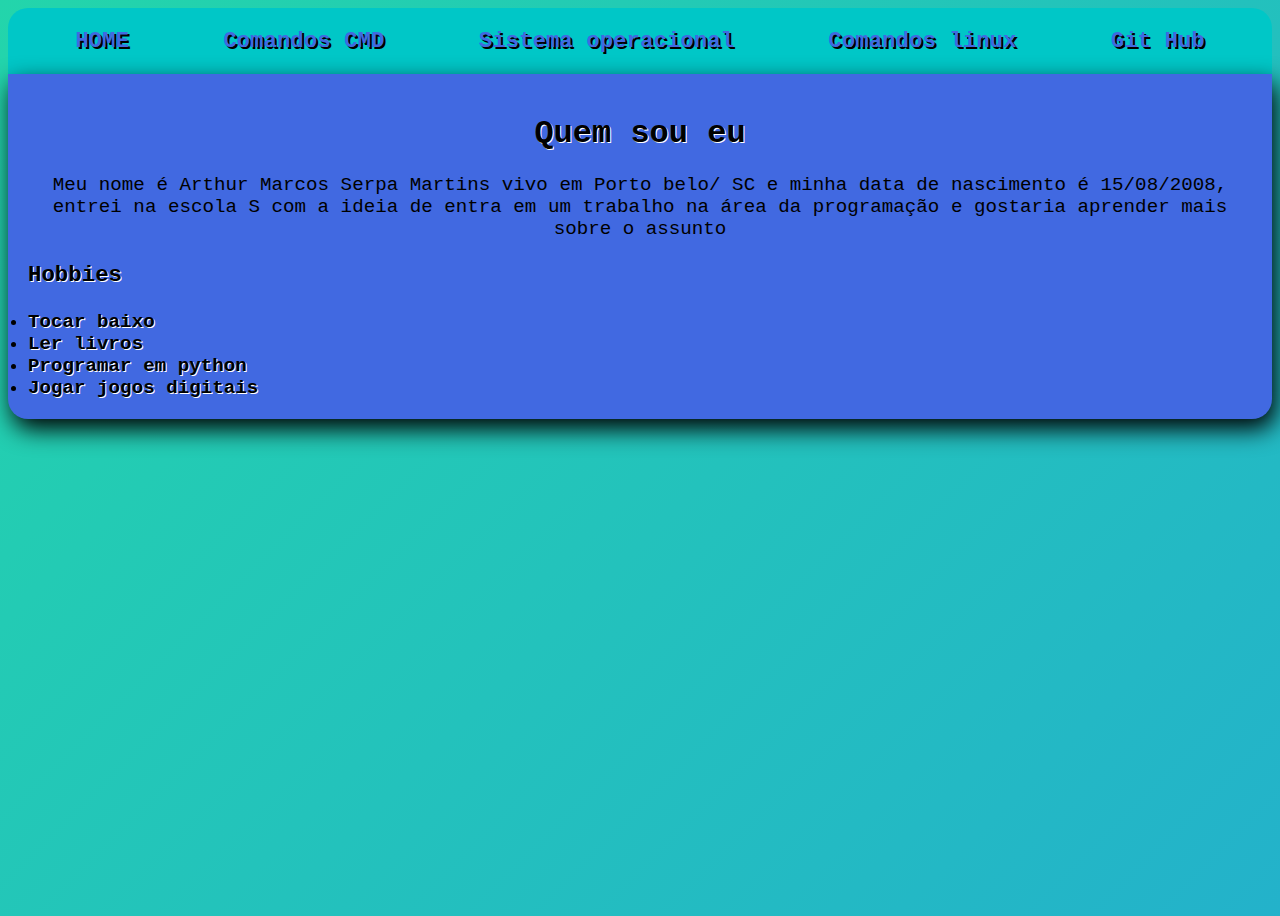
<file: index.html>
<!DOCTYPE html>
<html lang="en">
<head>
    <meta charset="UTF-8">
    <meta name="viewport" content="width=device-width, initial-scale=1.0">
    <title>CMD</title>
    <link rel="icon" href="img/Alogo.png">
    <link rel="stylesheet" href="style.css">
</head>
<body>
    <header>
        <b>
            <a href=index.html>HOME</a>
            <a href=CMD.html>Comandos CMD</a>
            <a href=OS.html>Sistema operacional</a>
            <a href=linux.html>Comandos linux</a>
            <a href="github.html">Git Hub</a>
        </b>
    </header>
     <div class="caixa">
        <h1>Quem sou eu</h1>
        <div class="texto"><p>Meu nome é Arthur Marcos Serpa Martins vivo em Porto belo/ SC e minha data de nascimento é 15/08/2008, entrei na escola S com a ideia de entra em um trabalho na área da programação e gostaria aprender mais sobre o assunto
        </p></div>
        <h3>Hobbies</h3>
        <article>
            <li><span>Tocar baixo</span></li>
            <li><span>Ler livros</span></li>
            <li><span>Programar em python</span></li>
            <li><span>Jogar jogos digitais</span></li>
        </article>
     </div>
</body>
</html>
</file>
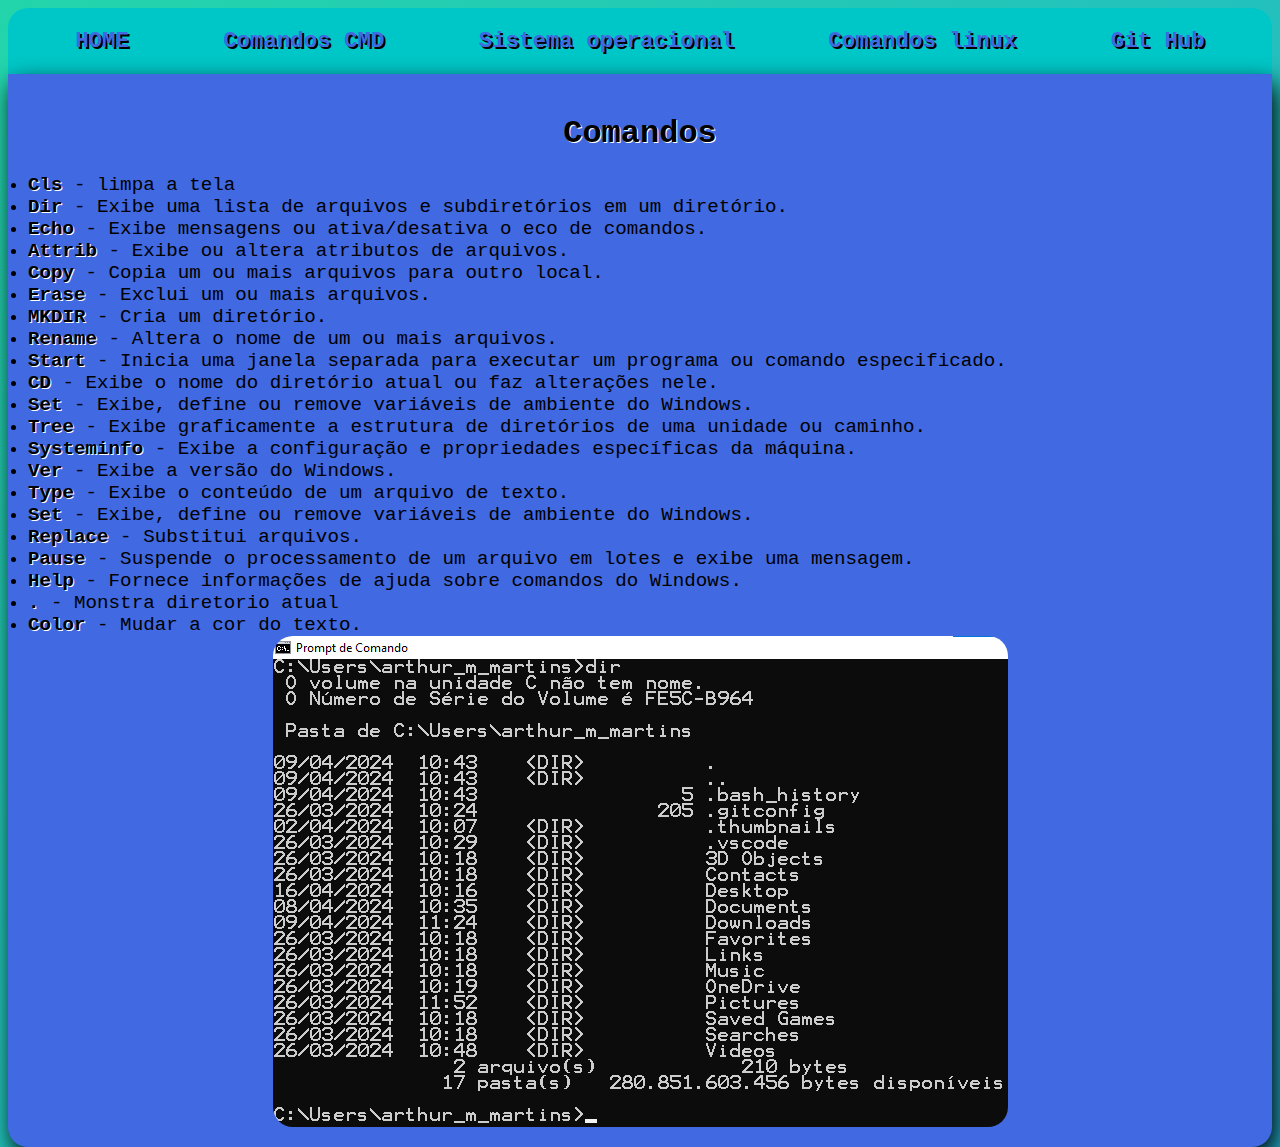
<file: CMD.html>
<!DOCTYPE html>
<html lang="en">
<head>
    <meta charset="UTF-8">
    <meta name="viewport" content="width=device-width, initial-scale=1.0">
    <title>CMD</title>
    <link rel="icon" href="img/Alogo.png">
    <link rel="stylesheet" href="style.css">
</head>
<body>
    <header>
        <b>
            <a href=index.html>HOME</a>
            <a href=index.html>Comandos CMD</a>
            <a href=OS.html>Sistema operacional</a>
            <a href=linux.html>Comandos linux</a>
            <a href="github.html">Git Hub</a>
        </b>
    </header>
     <div class="caixa">
        <h1>Comandos</h1>
        <article>
            <Li><span>Cls</span> - limpa a tela</Li>
            <Li><span>Dir</span> - Exibe uma lista de arquivos e subdiretórios em um diretório.</Li>
            <Li><span>Echo</span> -  Exibe mensagens ou ativa/desativa o eco de comandos.</Li>
            <Li><span>Attrib</span> - Exibe ou altera atributos de arquivos.</Li>
            <Li><span>Copy</span> - Copia um ou mais arquivos para outro local.</Li>
            <Li><span>Erase</span> - Exclui um ou mais arquivos.</Li>
            <Li><span>MKDIR</span> - Cria um diretório.</Li>
            <Li><span>Rename</span> - Altera o nome de um ou mais arquivos.</Li>
            <Li><span>Start</span> - Inicia uma janela separada para executar um programa ou comando especificado.</Li>
            <Li><span>CD</span> - Exibe o nome do diretório atual ou faz alterações nele.</Li>
            <Li><span>Set</span> - Exibe, define ou remove variáveis de ambiente do Windows.</Li>
            <Li><span>Tree</span> - Exibe graficamente a estrutura de diretórios de uma unidade ou caminho.</Li>
            <Li><span>Systeminfo</span> - Exibe a configuração e propriedades específicas da máquina.</Li>
            <Li><span>Ver</span> - Exibe a versão do Windows.</Li>
            <Li><span>Type</span> - Exibe o conteúdo de um arquivo de texto.</Li>
            <Li><span>Set</span> - Exibe, define ou remove variáveis de ambiente do Windows.</Li>
            <Li><span>Replace</span> - Substitui arquivos.</Li>
            <Li><span>Pause</span> - Suspende o processamento de um arquivo em lotes e exibe uma mensagem.</Li>
            <Li><span>Help</span> - Fornece informações de ajuda sobre comandos do Windows.</Li>
            <Li><span>.</span> - Monstra diretorio atual</Li>
            <Li><span>Color</span> - Mudar a cor do texto.</Li>
        </article>
        <img src="img/Prog.png" alt="">


     </div>
</body>
</html>
</file>
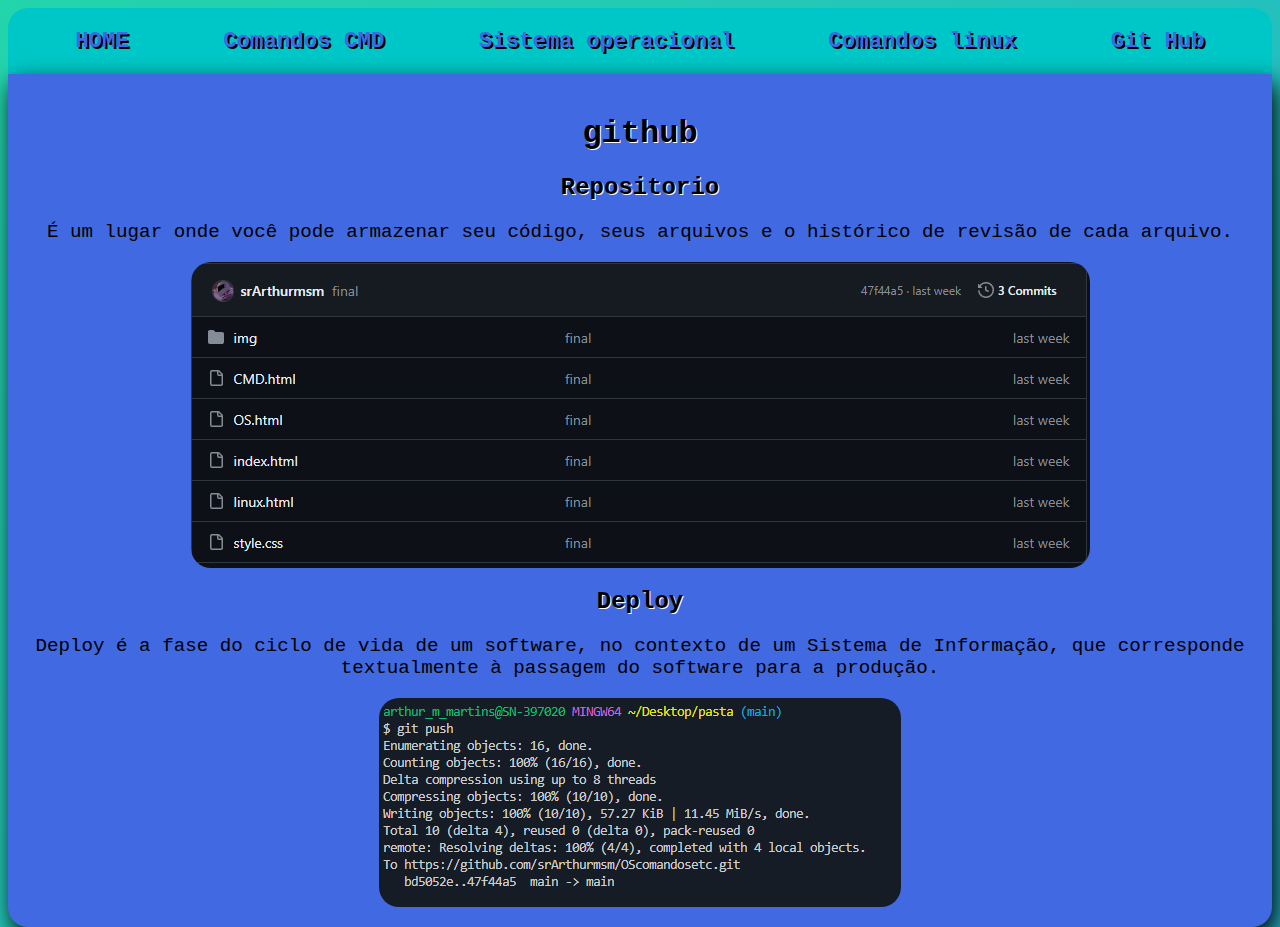
<file: github.html>
<!DOCTYPE html>
<html lang="en">
<head>
    <meta charset="UTF-8">
    <meta name="viewport" content="width=device-width, initial-scale=1.0">
    <title>CMD</title>
    <link rel="icon" href="img/Alogo.png">
    <link rel="stylesheet" href="style.css">
</head>

<body>
    <header>
        <b>
            <a href=index.html>HOME</a>
            <a href=index.html>Comandos CMD</a>
            <a href=OS.html>Sistema operacional</a>
            <a href=linux.html>Comandos linux</a>
            <a href="github.html">Git Hub</a>
        </b>
    </header>
     <div class="caixa">
        <h1>github</h1>
        <h2>Repositorio</h2>
        <p>É um lugar onde você pode armazenar seu código, seus arquivos e o histórico de revisão de cada arquivo.</p>
        <img src="img/Rep.png" alt="Repositorio">
        <h2>Deploy</h2>
        <p>Deploy é a fase do ciclo de vida de um software, no contexto de um Sistema de Informação, que corresponde textualmente à passagem do software para a produção.</p>
        <img src="img/Deploy.png" alt="Deploy">
     </div>
</body>
</html>
</file>
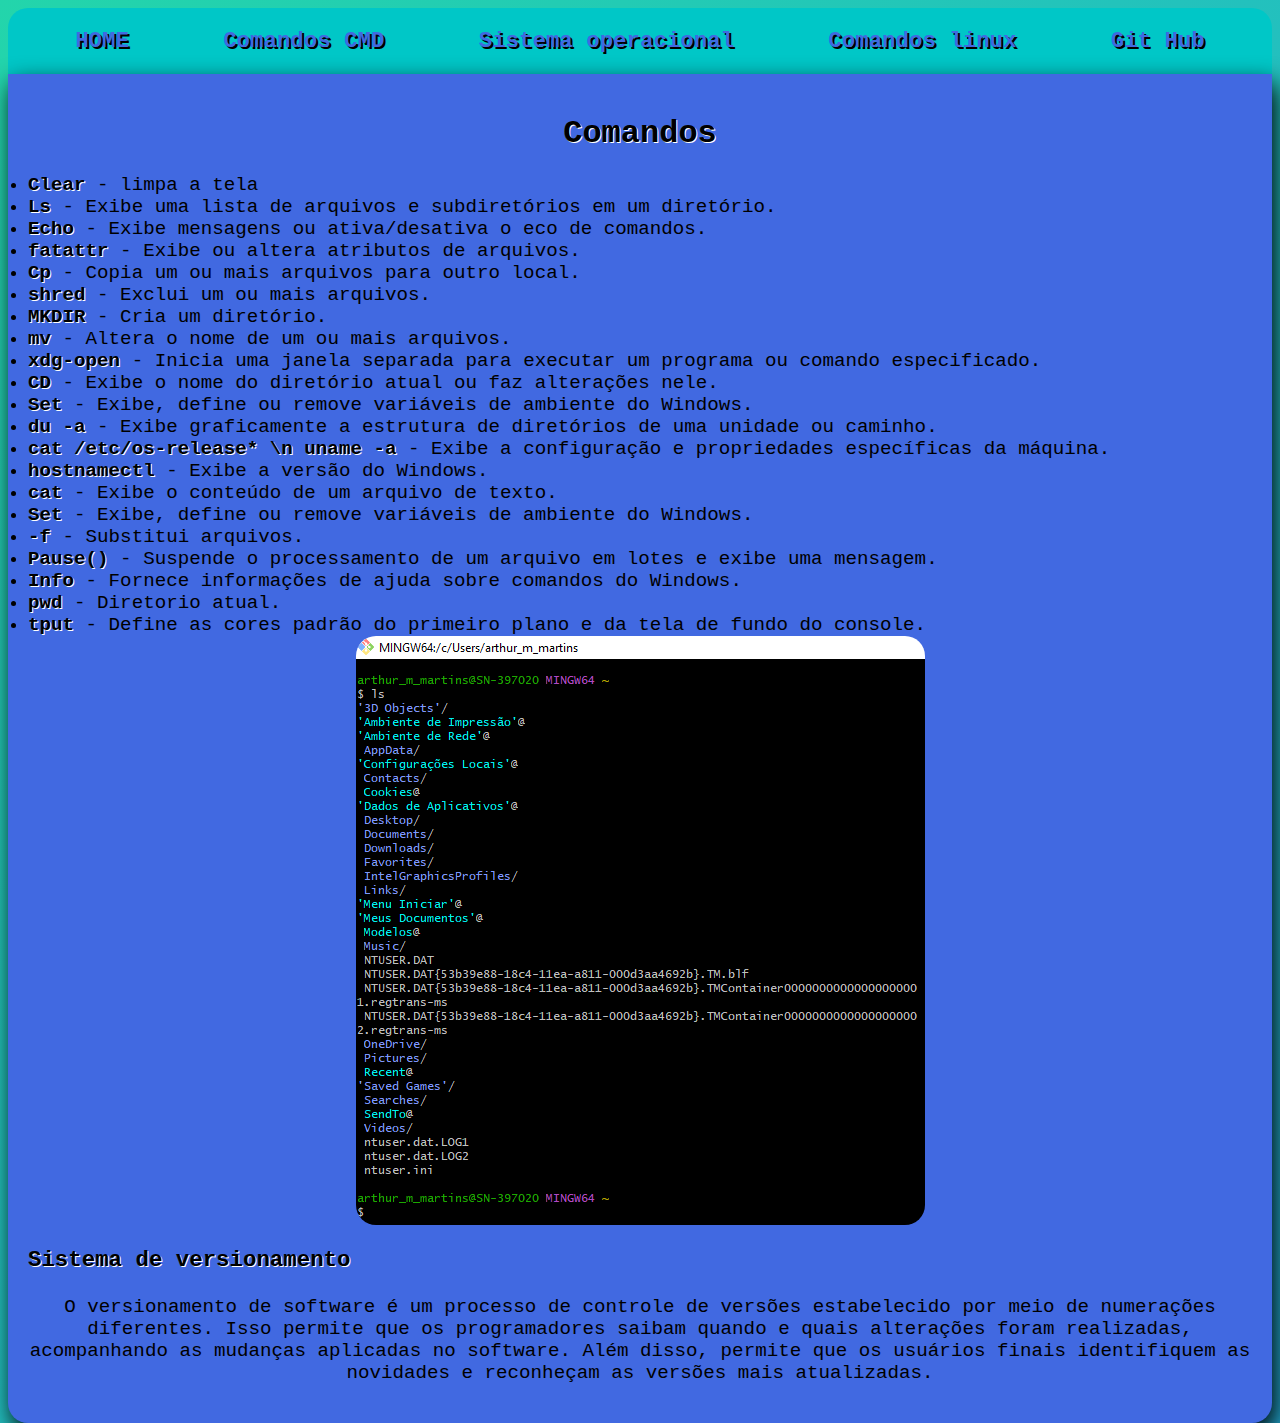
<file: linux.html>
<!DOCTYPE html>
<html lang="en">
<head>
    <meta charset="UTF-8">
    <meta name="viewport" content="width=device-width, initial-scale=1.0">
    <title>CMD</title>
    <link rel="icon" href="img/Alogo.png">
    <link rel="stylesheet" href="style.css">
</head>

<body>
    <header>
        <b>
            <a href=index.html>HOME</a>
            <a href=index.html>Comandos CMD</a>
            <a href=OS.html>Sistema operacional</a>
            <a href=linux.html>Comandos linux</a>
            <a href="github.html">Git Hub</a>
        </b>
    </header>
     <div class="caixa">
        <h1>Comandos</h1>
        <article>
            <Li><span>Clear</span> - limpa a tela</Li>
            <Li><span>Ls</span> - Exibe uma lista de arquivos e subdiretórios em um diretório.</Li>
            <Li><span>Echo</span> -  Exibe mensagens ou ativa/desativa o eco de comandos.</Li>
            <Li><span>fatattr</span> - Exibe ou altera atributos de arquivos.</Li>
            <Li><span>Cp</span> - Copia um ou mais arquivos para outro local.</Li>
            <Li><span>shred</span> - Exclui um ou mais arquivos.</Li>
            <Li><span>MKDIR</span> - Cria um diretório.</Li>
            <Li><span>mv</span> - Altera o nome de um ou mais arquivos.</Li>
            <Li><span>xdg-open</span> - Inicia uma janela separada para executar um programa ou comando especificado.</Li>
            <Li><span>CD</span> - Exibe o nome do diretório atual ou faz alterações nele.</Li>
            <Li><span>Set</span> - Exibe, define ou remove variáveis de ambiente do Windows.</Li>
            <Li><span>du -a</span> - Exibe graficamente a estrutura de diretórios de uma unidade ou caminho.</Li>
            <Li><span>cat /etc/os-release* \n uname -a</span> - Exibe a configuração e propriedades específicas da máquina.</Li>
            <Li><span>hostnamectl</span> - Exibe a versão do Windows.</Li>
            <Li><span>cat</span> - Exibe o conteúdo de um arquivo de texto.</Li>
            <Li><span>Set</span> - Exibe, define ou remove variáveis de ambiente do Windows.</Li>
            <Li><span>-f</span> - Substitui arquivos.</Li>
            <Li><span>Pause()</span> - Suspende o processamento de um arquivo em lotes e exibe uma mensagem.</Li>
            <Li><span>Info</span> - Fornece informações de ajuda sobre comandos do Windows.</Li>
            <Li><span>pwd</span> - Diretorio atual.</Li>
            <Li><span>tput</span> - Define as cores padrão do primeiro plano e da tela de fundo do console.</Li>
        </article>
        <img src="img/git.png" alt="">
        <h3>Sistema de versionamento</h3>
        <p>O versionamento de software é um processo de controle de versões estabelecido por meio de numerações diferentes. Isso permite que os programadores saibam quando e quais alterações foram realizadas, acompanhando as mudanças aplicadas no software. Além disso, permite que os usuários finais identifiquem as novidades e reconheçam as versões mais atualizadas.</p>
     </div>
</body>
</html>
</file>
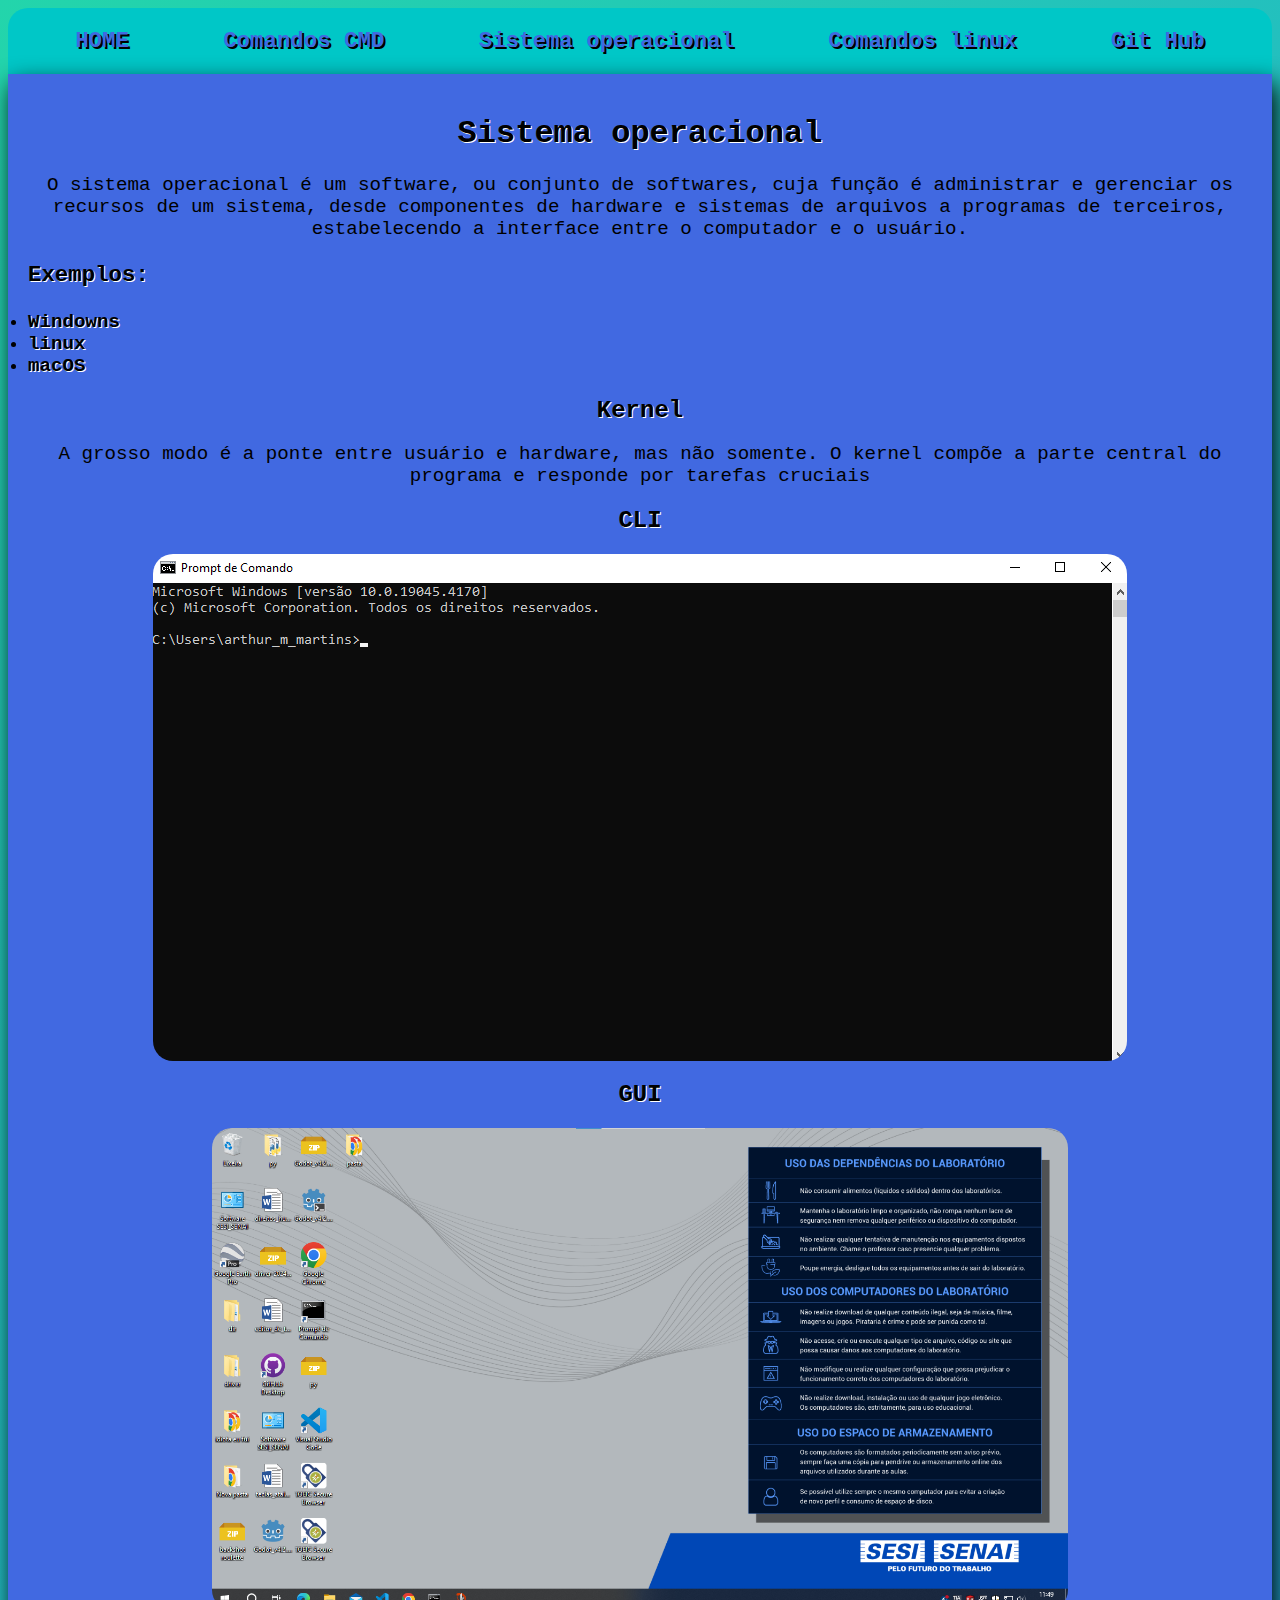
<file: OS.html>
<!DOCTYPE html>
<html lang="en">
<head>
    <meta charset="UTF-8">
    <meta name="viewport" content="width=device-width, initial-scale=1.0">
    <title>CMD</title>
    <link rel="icon" href="img/Alogo.png">
    <link rel="stylesheet" href="style.css">
</head>

<body>
    <header>
        <b>
            <a href=index.html>HOME</a>
            <a href=index.html>Comandos CMD</a>
            <a href=OS.html>Sistema operacional</a>
            <a href=linux.html>Comandos linux</a>
            <a href="github.html">Git Hub</a>
        </b>
    </header>
     <div class="caixa">
        <h1>Sistema operacional</h1>
        <p>O sistema operacional é um software, ou conjunto de softwares, cuja função é administrar e gerenciar os recursos de um sistema, desde componentes de hardware e sistemas de arquivos a programas de terceiros, estabelecendo a interface entre o computador e o usuário.</p>
        <h3>Exemplos:</h3>
        <article>
            <li><span>Windowns</span></li>
            <li><span>linux</span></li>
            <li><span>macOS</span></li>
        </article>
        <h2>Kernel</h2>
        <p>A grosso modo é a ponte entre usuário e hardware, mas não somente. O kernel compõe a parte central do programa e responde por tarefas cruciais</p>
        <h2>CLI</h2>
        <div class="foto"><img src="img/os.png" alt="foto cmd"></div>
        <h2>GUI</h2>
        <div class="foto"><img src="img/Gui.png" alt="foto Windows" width="70%" height="auto"></div>
     </div>
</body>
</html>
</file>
<file: style.css>
body{
    text-align: center;
    font-family: 'Courier New', Courier, monospace;
    background: linear-gradient(-45deg, #ee7752, #e73c7e, #23a6d5, #23d5ab);
	background-size: 400% 400%;
	animation: gradient 15s ease infinite;
	height: 100vh;
}
b{
    justify-content: space-around;
    display: flex;
    align-items: center;
}
a{
    text-decoration: none;
    font-size: 140%;
    font-weight: bolder;
    color: royalblue;
    text-shadow: 2px 2px black;
}
.caixa{
    background-color: royalblue;
    box-shadow: black 4px 10px 25px;
    border-bottom-left-radius: 20px;
    border-bottom-right-radius: 20px;
    padding: 20px;
}
header{
    background-color: rgb(0, 199, 199);
    padding: 20px;
    border-top-right-radius: 20px;
    border-top-left-radius: 20px;
}
a:hover{
    transition: 0.4s;
    color: red;
    font-size: 145%;
}
span{
    font-weight: bolder;
    text-shadow: 1px 1px white;
}
article{
    font-size: 120%;
    text-align: start;
}
h1{
    font-weight: bold;
    text-shadow: 1px 1px white;
}
h2{
    font-weight: bold;
    text-shadow: 1px 1px white;
}
p{
    text-align: center;
    font-size: 120%;
}
h3{
    text-align: start;
    font-weight: bolder;
    text-shadow: 1px 1px white;
    font-size: 140%;
}
img{
    border-radius: 20px;
    display: block;
    margin: 0 auto;
}
@keyframes gradient {
	0% {
		background-position: 0% 50%;
	}
	50% {
		background-position: 100% 50%;
	}
	100% {
		background-position: 0% 50%;
	}
}
</file>
